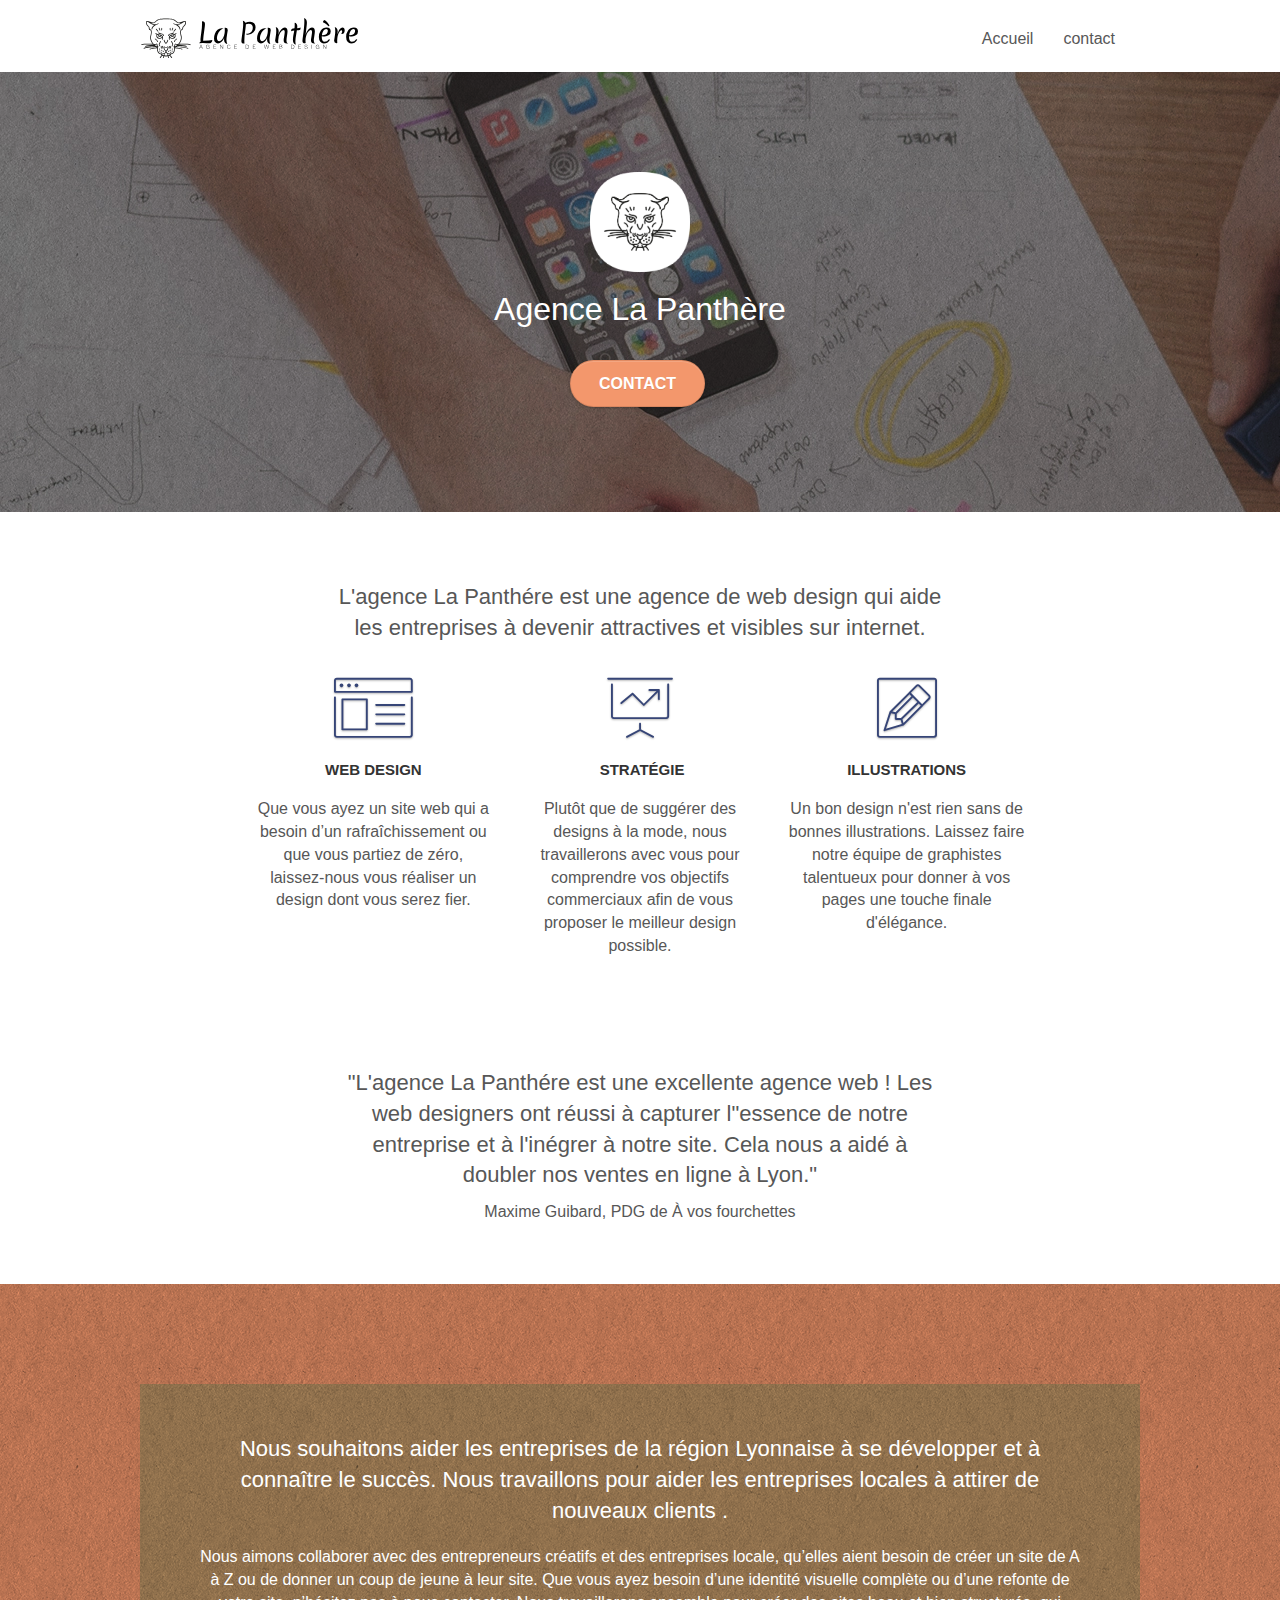
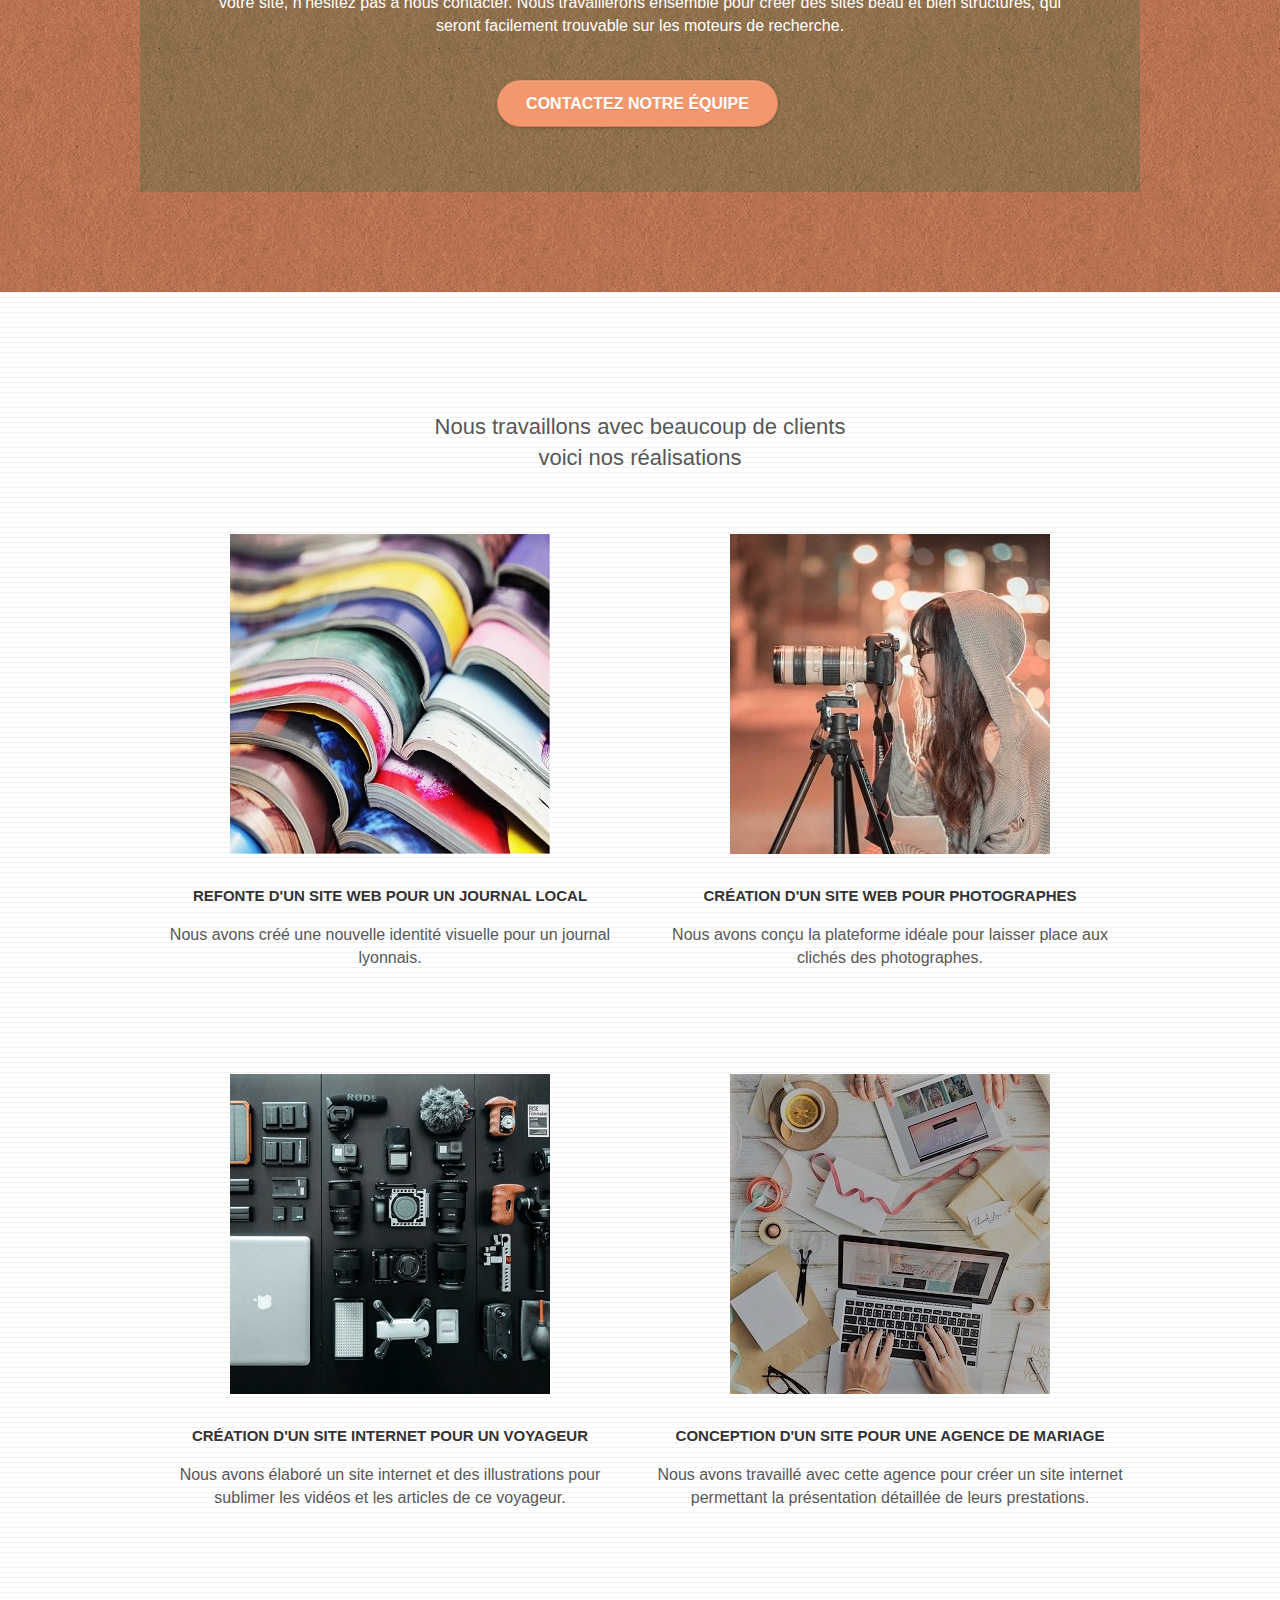
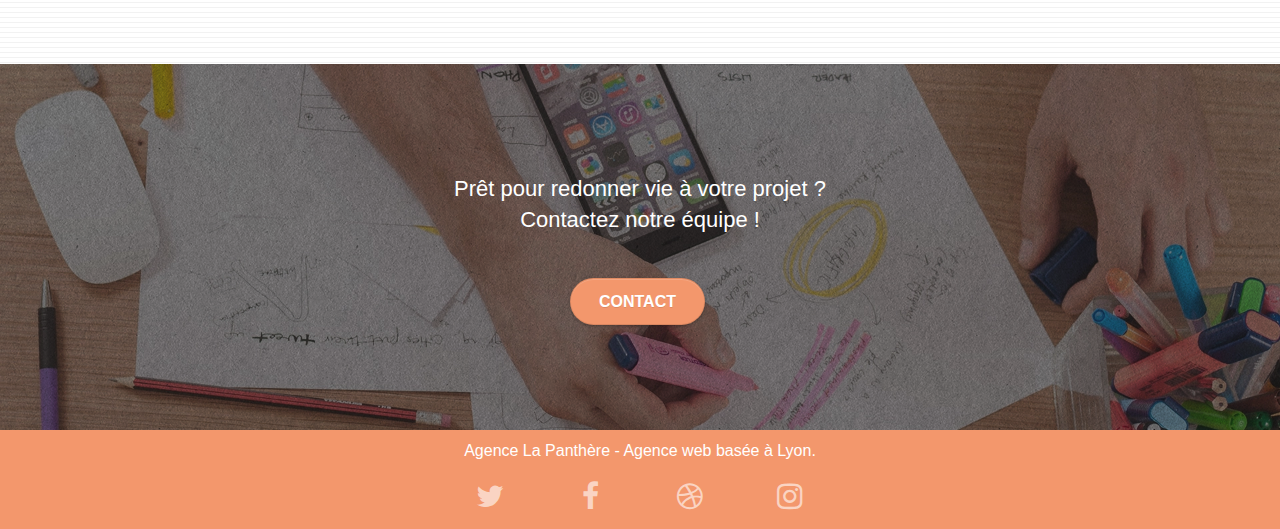
<file: index.html>
<!doctype html>
<html lang="fr">
<head>
    <meta charset="utf-8">
    <meta name="keywords" content="">
    <meta name="description" content="La Panthère est une agence de web design qui aide les entreprises à devenir attractives et visisble sur internet">
    <meta name="viewport" content="width=device-width, initial-scale=1.0, viewport-fit=cover">
	<link rel="shortcut icon" type="image/webp" href="img/favicon.webp">

	<link rel="stylesheet" type="text/css" href="css/bootstrap.css">
	<link rel="stylesheet" type="text/css" href="style.min.css">
	<link rel="stylesheet" type="text/css" href="css/font-awesome.css">
	<link rel="stylesheet" type="text/css" href="css/et-line.css">

	<script src="js/jquery-2.1.0.js"></script>
	<script src="js/bootstrap.js"></script>
	<script src="js/blocs.js"></script>
	<script src="js/jquery.touchSwipe.js" defer></script>
	<script src="js/gmaps.js"></script>

    <title>Agence La Panthére</title>

    
<!-- Analytics -->
 
<!-- Analytics END -->
    
</head>
<body>
<!-- Principal conteneur -->
<div class="page-container">
    
<!-- bloc-0 -->
<header class="bloc bgc-white l-bloc " id="bloc-0">
	<div class="container bloc-sm">
		<nav class="navbar row">
			<div class="navbar-header">
				<a class="navbar-brand" href="index.html"><img src="img/agence-la-panthere-monochrome.svg" alt="Logo agence web disgn à Lyon" height="40"/></a>
				<button id="nav-toggle" type="button" class="ui-navbar-toggle navbar-toggle" data-toggle="collapse" data-target=".navbar-1">
					<span class="sr-only">Toggle navigation</span><span class="icon-bar"></span><span class="icon-bar"></span><span class="icon-bar"></span>
				</button>
			</div>
			<div class="collapse navbar-collapse navbar-1 special-dropdown-nav">
				<ul class="site-navigation nav navbar-nav">
					<li>
						<a href="index.html">Accueil</a>
					</li>
					<li>
					</li>
					<li>
						<a href="contact.html">contact</a>
					</li>
				</ul>
			</div>
		</nav>
	</div>
</header>
<!-- bloc-0 END -->

<!-- bloc-1-presentation -->
<div class="bloc bgc-dark-slate-blue bg-banniere d-bloc bg-t-edge bloc-bg-texture texture-paper b-parallax" id="bloc-1-hero">
	<div class="container bloc-lg">
		<div class="row tight-width-whitespace">
			<div class="col-sm-12">
				<img src="img/logo.webp" class="center-block image-resize-mode" width="100" alt="Agence La Panthère"/>
				<h1 class="text-center hero-bloc-text tc-white ">
					Agence La Panthère
				</h1>
				<div class="text-center">
					<a href="contact.html" class="btn btn-lg btn-clean btn-rd cta-hero btn-atomic-tangerine" id="cta-hero">Contact</a>
				</div>
			</div>
		</div>
	</div>
</div>
<!-- bloc-1-presentation END -->

<!-- bloc-2-services -->
<div class="bloc bgc-white l-bloc" id="bloc-2-services">
	<div class="container bloc-md">
		<div class="row">
			<div class="col-sm-12 text-center">
				<h2>L'agence La Panthére est une agence de web design qui aide <br> les entreprises à devenir attractives et visibles sur internet.</h2>
			</div>
		</div>
		<div class="row voffset-lg med-width-whitespace">
			<div class="col-sm-4">
				<div class="text-center">
					<span class="et-icon-browser sm-shadow icon-dark-slate-blue icons icon-lg"></span>
				</div>
				<h3 class="mg-md text-center">
					Web design
				</h3>
				<p class="text-center ">
					Que vous ayez un site web qui a besoin d&rsquo;un rafraîchissement ou que vous partiez de zéro, laissez-nous vous réaliser un design dont vous serez fier.
				</p>
			</div>
			<div class="col-sm-4">
				<div class="text-center">
					<span class="et-icon-presentation sm-shadow icon-dark-slate-blue icons icon-lg"></span>
				</div>
				<h3 class="mg-md text-center">
					&nbsp;Stratégie
				</h3>
				<p class="text-center ">
					Plutôt que de suggérer des designs à la mode, nous travaillerons avec vous pour comprendre vos objectifs commerciaux afin de vous proposer le meilleur design possible.<br>
				</p>
			</div>
			<div class="col-sm-4">
				<div class="text-center">
					<span class="et-icon-edit sm-shadow icon-dark-slate-blue icons icon-lg"></span>
				</div>
				<h3 class="mg-md text-center">
					Illustrations
				</h3>
				<p class="text-center ">
					Un bon design n'est rien sans de bonnes illustrations. Laissez faire notre équipe de graphistes talentueux pour donner à vos pages une touche finale d'élégance.
				</p>
			</div>
		</div>
		<div class="row voffset-lg voffset">
			<div class="col-xs-12 col-md-8 col-md-offset-2 text-center">
				<h2>"L'agence La Panthére est une excellente agence web ! Les <br>web designers ont réussi à capturer l"essence de notre <br>entreprise et à l'inégrer à notre site. Cela nous a aidé à <br>doubler nos ventes en ligne à Lyon."</h2>
				<p>Maxime Guibard, PDG de À vos fourchettes</p>
			</div>
		</div>
	</div>
</div>
<!-- bloc-2-services END -->

<!-- bloc-3-what-i-do -->
<div class="bloc tc-white bgc-atomic-tangerine bg-presentation d-bloc bloc-bg-texture texture-paper b-parallax" id="bloc-3-what-i-do">
	<div class="container bloc-lg">
		<div class="row tight-width-whitespace black-background">
			<div class="col-sm-12">
				<h2 class="mg-md text-center tc-white">
					Nous souhaitons aider les entreprises de la région Lyonnaise à se développer et à connaître le succès. Nous travaillons pour aider les entreprises locales à attirer de nouveaux clients .<br>
				</h2>
				<p class="text-center white">
					Nous aimons collaborer avec des entrepreneurs créatifs et des entreprises locale, qu’elles aient besoin de créer un site de A à Z ou de donner un coup de jeune à leur site. Que vous ayez besoin d’une identité visuelle complète ou d’une refonte de votre site, n’hésitez pas à nous contacter. Nous travaillerons ensemble pour créer des sites beau et bien structurés, qui seront facilement trouvable sur les moteurs de recherche.
				</p>
			</div>
			<div class="col-sm-12 text-center mg-md">
				<a class="btn btn-lg btn-clean btn-rd cta-hero btn-atomic-tangerine" href="contact.html">Contactez notre équipe</a>
			</div>
		</div>
	</div>
</div>
<!-- bloc-3-what-i-do END -->

<!-- bloc-4-portfolio -->
<div class="bloc bgc-white bg-lines-h2-bg bg-repeat l-bloc" id="bloc-4-portfolio">
	<div class="container bloc-lg">
		<div class="row">
			<div class="col-sm-12 text-center">
				<h2>Nous travaillons avec beaucoup de clients <br> voici nos réalisations</h2>
			</div>
		</div>
		<div class="row tight-width-whitespace portfolio-row">
			<div class="col-sm-6">
				<a href="#" data-lightbox="img/11.webp" data-gallery-id="gallery-1" data-caption="Refonte d'un site web pour un journal local" data-frame="snapshot-lb"><img src="img/11.webp" alt="Agence La Panther Lyon, refonte site web journal" class="img-responsive portfolio-thumb" /></a>
				<h3 class="mg-md text-center">
					Refonte d'un site web pour un journal local
				</h3>
				<p class="text-center">
					Nous avons créé une nouvelle identité visuelle pour un journal lyonnais.
				</p>
			</div>
			<div class="col-sm-6">
				<a href="#" data-lightbox="img/22.webp" data-gallery-id="gallery-1" data-caption="Création d'un site web pour photographes" data-frame="snapshot-lb"><img src="img/22.webp" class="img-responsive portfolio-thumb" alt="Agence La Panther Lyon, Création d'un site web pour photographes" /></a>
				<h3 class="mg-md text-center">
					Création d'un site web pour photographes
				</h3>
				<p class="text-center">
					Nous avons conçu la plateforme idéale pour laisser place aux clichés des photographes.
				</p>
			</div>
		</div>
		<div class="row tight-width-whitespace portfolio-row">
			<div class="col-sm-6">
				<a href="#" data-lightbox="img/33.webp" data-gallery-id="gallery-1" data-caption="Création d'un site internet pour un voyageur" data-frame="snapshot-lb"><img src="img/33.webp" class="img-responsive portfolio-thumb" alt="Agence La Panther Lyon, Création d'un site web pour voyageur"/></a>
				<h3 class="mg-md text-center">
					Création d'un site internet pour un voyageur
				</h3>
				<p class="text-center">
					Nous avons élaboré un site internet et des illustrations pour sublimer les vidéos et les articles de ce voyageur.
				</p>
			</div>
			<div class="col-sm-6">
				<a href="#" data-lightbox="img/44.webp" data-gallery-id="gallery-1" data-caption="Conception d'un site pour une agence de mariage" data-frame="snapshot-lb"><img src="img/44.webp" class="img-responsive portfolio-thumb" alt="Agence La Panther Lyon, Création d'un site web pour agence de mariage" /></a>
				<h3 class="mg-md text-center">
					Conception d'un site pour une agence de mariage
				</h3>
				<p class="text-center">
					Nous avons travaillé avec cette agence pour créer un site internet permettant la présentation détaillée de leurs prestations.
				</p>
			</div>
		</div>
	</div>
</div>
<!-- bloc-4-portfolio END -->

<!-- bloc-5-cta -->
<div class="bloc bgc-dark-slate-blue bg-banniere d-bloc bloc-bg-texture texture-paper" id="bloc-5-cta">
	<div class="container bloc-lg">
		<div class="row">
			<h2 class="col-sm-12 mg-md text-center tc-white">
				Prêt pour redonner vie à votre projet ?<br>Contactez notre équipe !
			</h2>
			<div class="col-sm-12 text-center">
				<a href="contact.html" class="btn btn-atomic-tangerine btn-clean btn-rd btn-lg cta-hero">Contact</a>
			</div>
		</div>
	</div>
</div>
<!-- bloc-5-cta END -->

<!-- Footer - bloc-8 -->
<footer class="bloc bgc-atomic-tangerine d-bloc" id="bloc-8">
	<div class="container bloc-sm">
		<div class="row">
			<div class="col-sm-12">
				<p class="text-center white">
					Agence La Panthère - Agence web basée à Lyon.<br>
				</p>
				<div class="row row-no-gutters social">
					<div class="col-sm-3">
						<div class="text-center">
							<a class="social" href="https://twitter.com"><span class="fa fa-twitter icon-md"></span></a>
						</div>
					</div>
					<div class="col-sm-3">
						<div class="text-center">
							<a class="social" href="https://www.facebook.com"><span class="fa fa-facebook icon-md"></span></a>
						</div>
					</div>
					<div class="col-sm-3">
						<div class="text-center">
							<a class="social" href="https://dribbble.com"><span class="fa fa-dribbble icon-md"></span></a>
						</div>
					</div>
					<div class="col-sm-3">
						<div class="text-center">
							<a class="social" href="https://www.instagram.com"><span class="fa fa-instagram icon-md"></span></a>
						</div>
					</div>
				</div>
			</div>
		</div>
	</div>
</footer>
<!-- Footer - bloc-8 END -->

</div>
<!-- Principal conteneur END -->
    

</body>
</html>
</file>
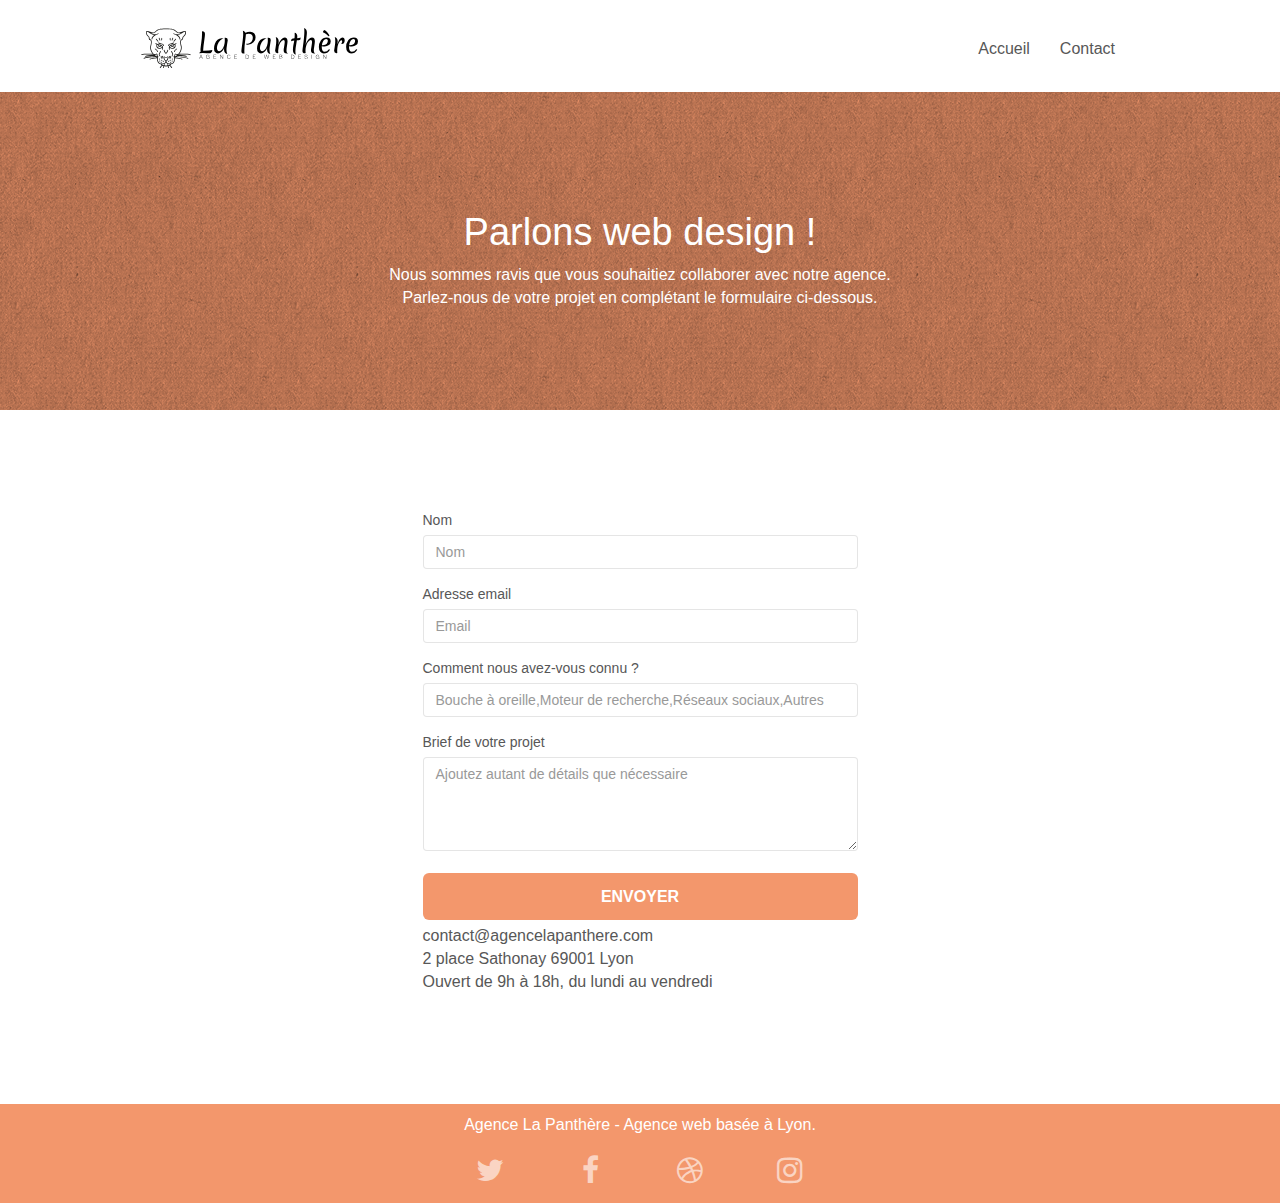
<file: contact.html>
<!doctype html>
<html lang="fr">
<head>
    <meta charset="utf-8">
	<meta name="keywords" content="">
    <meta name="description" content="Vous pouvez nous contacter en complètent le formulaire">
    <meta name="viewport" content="width=device-width, initial-scale=1.0, viewport-fit=cover">
    <link rel="shortcut icon" type="image/webp" href="img/favicon.webp">

	<link rel="stylesheet" type="text/css" href="css/bootstrap.css">
	<link rel="stylesheet" type="text/css" href="style.min.css">
	<link rel="stylesheet" type="text/css" href="css/font-awesome.css">
	<link rel="stylesheet" type="text/css" href="css/et-line.css">


	<script src="js/jquery-2.1.0.js"></script>
	<script src="js/bootstrap.js"></script>
	<script src="js/blocs.js"></script>
	<script src="js/jqBootstrapValidation.js"></script>
	<script src="js/formHandler.js"></script>
    <title>contact</title>

    
<!-- Analytics -->
 
<!-- Analytics END -->
    
</head>
<body>
<!-- Principal conteneur -->
<div class="page-container">
    
<!-- bloc-0 -->
<header class="bloc bloc-sm bgc-white l-bloc " id="bloc-0">
	<div class="container bloc-sm">
		<nav class="navbar row">
			<div class="navbar-header">
				<a class="navbar-brand" href="index.html"><img src="img/agence-la-panthere-monochrome.svg" alt="Agence La Panthére web design logo" height="40" /></a>
				<button id="nav-toggle" type="button" class="ui-navbar-toggle navbar-toggle" data-toggle="collapse" data-target=".navbar-1">
					<span class="sr-only">Toggle navigation</span><span class="icon-bar"></span><span class="icon-bar"></span><span class="icon-bar"></span>
				</button>
			</div>
			<div class="collapse navbar-collapse navbar-1 special-dropdown-nav">
				<ul class="site-navigation nav navbar-nav">
					<li>
						<a href="index.html">Accueil</a>
					</li>
					<li>
					</li>
					<li>
						<a href="contact.html">Contact</a>
					</li>
				</ul>
			</div>
		</nav>
	</div>
</header>
<!-- bloc-0 END -->

<!-- bloc-6 -->
<div class="bloc bg-dots-bg bg-repeat bgc-atomic-tangerine d-bloc bloc-bg-texture texture-paper" id="bloc-6">
	<div class="container bloc-lg">
		<div class="row">
			<div class="col-sm-12">
				<h1 class="text-center hero-bloc-text tc-white">
					Parlons web design !
				</h1>
				<p class="text-center mg-lg tc-white tight-width-whitespace">
					Nous sommes ravis que vous souhaitiez collaborer avec notre agence.<br>
					Parlez-nous de votre projet en complétant le formulaire ci-dessous.
				</p>
			</div>
		</div>
	</div>
</div>
<!-- bloc-6 END -->

<!-- bloc-7 -->
<main class="bloc bgc-white l-bloc" id="bloc-7">
	<div class="container">
		<div class="row bloc-lg">
			<div class="col-sm-6">
				<form id="form_1">
					<div class="form-group">
						<label>
							Nom
						</label>
						<input id="name" class="form-control" placeholder="Nom" required />
					</div>
					<div class="form-group">
						<label>
							Adresse email
						</label>
						<input id="email" class="form-control" type="email" placeholder="Email" required />
					</div>
					<div class="form-group">
						<label>
							Comment nous avez-vous connu ?
						</label>
						<input class="form-control" required id="input_504" placeholder="Bouche à oreille,Moteur de recherche,Réseaux sociaux,Autres" />
					</div>
					<div class="form-group">
						<label>
							Brief de votre projet 
						</label><textarea id="message" class="form-control" rows="4" cols="50" placeholder="Ajoutez autant de détails que nécessaire" required></textarea>
					</div> 
					<button class="bloc-button btn btn-lg btn-block cta-hero btn-atomic-tangerine" type="submit">
						Envoyer
					</button>
				</form>
			</div>
			<div class="col-sm-6">
				<p>
					contact@agencelapanthere.com<br>2 place Sathonay 69001 Lyon<br>Ouvert de 9h à 18h, du lundi au vendredi<br>
				</p>
			</div>
		</div>
	</div>
</main>
<!-- bloc-7 END -->

<!-- ScrollToTop Button -->
<a class="bloc-button btn btn-d scrollToTop" onclick="scrollToTarget('1')"><span class="fa fa-chevron-up"></span></a>
<!-- ScrollToTop Button END-->


<!-- Footer - bloc-8 -->
<footer class="bloc bgc-atomic-tangerine d-bloc" id="bloc-8">
	<div class="container bloc-sm">
		<div class="row">
			<div class="col-sm-12">
				<p class="text-center white">
					Agence La Panthère - Agence web basée à Lyon.<br>
				</p>
				<div class="row row-no-gutters social">
					<div class="col-sm-3">
						<div class="text-center">
							<a class="social" href="https://twitter.com"><span class="fa fa-twitter icon-md"></span></a>
						</div>
					</div>
					<div class="col-sm-3">
						<div class="text-center">
							<a class="social" href="https://www.facebook.com"><span class="fa fa-facebook icon-md"></span></a>
						</div>
					</div>
					<div class="col-sm-3">
						<div class="text-center">
							<a class="social" href="https://dribbble.com"><span class="fa fa-dribbble icon-md"></span></a>
						</div>
					</div>
					<div class="col-sm-3">
						<div class="text-center">
							<a class="social" href="https://www.instagram.com"><span class="fa fa-instagram icon-md"></span></a>
						</div>
					</div>
				</div>
			</div>
		</div>
	</div>
</footer>
<!-- Footer - bloc-8 END -->

</div>
<!-- Principal conteneur END -->
    

</body>
</html>
</file>
<file: css/et-line.css>
@font-face {
    font-family: et-line;
    src: url(../fonts/et-line.eot);
    src: url(../fonts/et-line.eot?#iefix) format('embedded-opentype'), url(../fonts/et-line.woff) format('woff'), url(../fonts/et-line.ttf) format('truetype'), url(../fonts/et-line.svg#et-line) format('svg');
    font-weight: 400;
    font-style: normal
}

.et-icon-adjustments,
.et-icon-alarmclock,
.et-icon-anchor,
.et-icon-aperture,
.et-icon-attachment,
.et-icon-bargraph,
.et-icon-basket,
.et-icon-beaker,
.et-icon-bike,
.et-icon-book-open,
.et-icon-briefcase,
.et-icon-browser,
.et-icon-calendar,
.et-icon-camera,
.et-icon-caution,
.et-icon-chat,
.et-icon-circle-compass,
.et-icon-clipboard,
.et-icon-clock,
.et-icon-cloud,
.et-icon-compass,
.et-icon-desktop,
.et-icon-dial,
.et-icon-document,
.et-icon-documents,
.et-icon-download,
.et-icon-dribbble,
.et-icon-edit,
.et-icon-envelope,
.et-icon-expand,
.et-icon-facebook,
.et-icon-flag,
.et-icon-focus,
.et-icon-gears,
.et-icon-genius,
.et-icon-gift,
.et-icon-global,
.et-icon-globe,
.et-icon-googleplus,
.et-icon-grid,
.et-icon-happy,
.et-icon-hazardous,
.et-icon-heart,
.et-icon-hotairballoon,
.et-icon-hourglass,
.et-icon-key,
.et-icon-laptop,
.et-icon-layers,
.et-icon-lifesaver,
.et-icon-lightbulb,
.et-icon-linegraph,
.et-icon-linkedin,
.et-icon-lock,
.et-icon-magnifying-glass,
.et-icon-map,
.et-icon-map-pin,
.et-icon-megaphone,
.et-icon-mic,
.et-icon-mobile,
.et-icon-newspaper,
.et-icon-notebook,
.et-icon-paintbrush,
.et-icon-paperclip,
.et-icon-pencil,
.et-icon-phone,
.et-icon-picture,
.et-icon-pictures,
.et-icon-piechart,
.et-icon-presentation,
.et-icon-pricetags,
.et-icon-printer,
.et-icon-profile-female,
.et-icon-profile-male,
.et-icon-puzzle,
.et-icon-quote,
.et-icon-recycle,
.et-icon-refresh,
.et-icon-ribbon,
.et-icon-rss,
.et-icon-sad,
.et-icon-scissors,
.et-icon-scope,
.et-icon-search,
.et-icon-shield,
.et-icon-speedometer,
.et-icon-strategy,
.et-icon-streetsign,
.et-icon-tablet,
.et-icon-target,
.et-icon-telescope,
.et-icon-toolbox,
.et-icon-tools,
.et-icon-tools-2,
.et-icon-trophy,
.et-icon-tumblr,
.et-icon-twitter,
.et-icon-upload,
.et-icon-video,
.et-icon-wallet,
.et-icon-wine {
    font-family: et-line;
    speak: none;
    font-style: normal;
    font-weight: 400;
    font-variant: normal;
    text-transform: none;
    line-height: 1;
    -webkit-font-smoothing: antialiased;
    -moz-osx-font-smoothing: grayscale;
    display: inline-block
}

.et-icon-mobile:before {
    content: "\e000"
}

.et-icon-laptop:before {
    content: "\e001"
}

.et-icon-desktop:before {
    content: "\e002"
}

.et-icon-tablet:before {
    content: "\e003"
}

.et-icon-phone:before {
    content: "\e004"
}

.et-icon-document:before {
    content: "\e005"
}

.et-icon-documents:before {
    content: "\e006"
}

.et-icon-search:before {
    content: "\e007"
}

.et-icon-clipboard:before {
    content: "\e008"
}

.et-icon-newspaper:before {
    content: "\e009"
}

.et-icon-notebook:before {
    content: "\e00a"
}

.et-icon-book-open:before {
    content: "\e00b"
}

.et-icon-browser:before {
    content: "\e00c"
}

.et-icon-calendar:before {
    content: "\e00d"
}

.et-icon-presentation:before {
    content: "\e00e"
}

.et-icon-picture:before {
    content: "\e00f"
}

.et-icon-pictures:before {
    content: "\e010"
}

.et-icon-video:before {
    content: "\e011"
}

.et-icon-camera:before {
    content: "\e012"
}

.et-icon-printer:before {
    content: "\e013"
}

.et-icon-toolbox:before {
    content: "\e014"
}

.et-icon-briefcase:before {
    content: "\e015"
}

.et-icon-wallet:before {
    content: "\e016"
}

.et-icon-gift:before {
    content: "\e017"
}

.et-icon-bargraph:before {
    content: "\e018"
}

.et-icon-grid:before {
    content: "\e019"
}

.et-icon-expand:before {
    content: "\e01a"
}

.et-icon-focus:before {
    content: "\e01b"
}

.et-icon-edit:before {
    content: "\e01c"
}

.et-icon-adjustments:before {
    content: "\e01d"
}

.et-icon-ribbon:before {
    content: "\e01e"
}

.et-icon-hourglass:before {
    content: "\e01f"
}

.et-icon-lock:before {
    content: "\e020"
}

.et-icon-megaphone:before {
    content: "\e021"
}

.et-icon-shield:before {
    content: "\e022"
}

.et-icon-trophy:before {
    content: "\e023"
}

.et-icon-flag:before {
    content: "\e024"
}

.et-icon-map:before {
    content: "\e025"
}

.et-icon-puzzle:before {
    content: "\e026"
}

.et-icon-basket:before {
    content: "\e027"
}

.et-icon-envelope:before {
    content: "\e028"
}

.et-icon-streetsign:before {
    content: "\e029"
}

.et-icon-telescope:before {
    content: "\e02a"
}

.et-icon-gears:before {
    content: "\e02b"
}

.et-icon-key:before {
    content: "\e02c"
}

.et-icon-paperclip:before {
    content: "\e02d"
}

.et-icon-attachment:before {
    content: "\e02e"
}

.et-icon-pricetags:before {
    content: "\e02f"
}

.et-icon-lightbulb:before {
    content: "\e030"
}

.et-icon-layers:before {
    content: "\e031"
}

.et-icon-pencil:before {
    content: "\e032"
}

.et-icon-tools:before {
    content: "\e033"
}

.et-icon-tools-2:before {
    content: "\e034"
}

.et-icon-scissors:before {
    content: "\e035"
}

.et-icon-paintbrush:before {
    content: "\e036"
}

.et-icon-magnifying-glass:before {
    content: "\e037"
}

.et-icon-circle-compass:before {
    content: "\e038"
}

.et-icon-linegraph:before {
    content: "\e039"
}

.et-icon-mic:before {
    content: "\e03a"
}

.et-icon-strategy:before {
    content: "\e03b"
}

.et-icon-beaker:before {
    content: "\e03c"
}

.et-icon-caution:before {
    content: "\e03d"
}

.et-icon-recycle:before {
    content: "\e03e"
}

.et-icon-anchor:before {
    content: "\e03f"
}

.et-icon-profile-male:before {
    content: "\e040"
}

.et-icon-profile-female:before {
    content: "\e041"
}

.et-icon-bike:before {
    content: "\e042"
}

.et-icon-wine:before {
    content: "\e043"
}

.et-icon-hotairballoon:before {
    content: "\e044"
}

.et-icon-globe:before {
    content: "\e045"
}

.et-icon-genius:before {
    content: "\e046"
}

.et-icon-map-pin:before {
    content: "\e047"
}

.et-icon-dial:before {
    content: "\e048"
}

.et-icon-chat:before {
    content: "\e049"
}

.et-icon-heart:before {
    content: "\e04a"
}

.et-icon-cloud:before {
    content: "\e04b"
}

.et-icon-upload:before {
    content: "\e04c"
}

.et-icon-download:before {
    content: "\e04d"
}

.et-icon-target:before {
    content: "\e04e"
}

.et-icon-hazardous:before {
    content: "\e04f"
}

.et-icon-piechart:before {
    content: "\e050"
}

.et-icon-speedometer:before {
    content: "\e051"
}

.et-icon-global:before {
    content: "\e052"
}

.et-icon-compass:before {
    content: "\e053"
}

.et-icon-lifesaver:before {
    content: "\e054"
}

.et-icon-clock:before {
    content: "\e055"
}

.et-icon-aperture:before {
    content: "\e056"
}

.et-icon-quote:before {
    content: "\e057"
}

.et-icon-scope:before {
    content: "\e058"
}

.et-icon-alarmclock:before {
    content: "\e059"
}

.et-icon-refresh:before {
    content: "\e05a"
}

.et-icon-happy:before {
    content: "\e05b"
}

.et-icon-sad:before {
    content: "\e05c"
}

.et-icon-facebook:before {
    content: "\e05d"
}

.et-icon-twitter:before {
    content: "\e05e"
}

.et-icon-googleplus:before {
    content: "\e05f"
}

.et-icon-rss:before {
    content: "\e060"
}

.et-icon-tumblr:before {
    content: "\e061"
}

.et-icon-linkedin:before {
    content: "\e062"
}

.et-icon-dribbble:before {
    content: "\e063"
}
</file>
<file: style.min.css>
body{margin:0;padding:0;background:#fff;overflow-x:hidden;-webkit-font-smoothing:antialiased;-moz-osx-font-smoothing:grayscale}a,button{transition:all .3s ease-in-out;outline:0!important}a:hover{text-decoration:none;cursor:pointer}#page-loading-blocs-notifaction{position:fixed;top:0;bottom:0;width:100%;z-index:100000;background:#fff url("img/pageload-spinner.gif") no-repeat center center}.bloc{width:100%;clear:both;background:50% 50% no-repeat;padding:0 50px;-webkit-background-size:cover;-moz-background-size:cover;-o-background-size:cover;background-size:cover;position:relative}.bloc .container{padding-left:0;padding-right:0}.bloc-lg{padding:100px 50px;display:flex;flex-direction:column;align-items:center}.bloc-md{padding:50px}.bloc-sm{padding:10px 30px}.bg-b-edge,.bg-bl-edge,.bg-br-edge,.bg-center,.bg-l-edge,.bg-r-edge,.bg-repeat,.bg-t-edge,.bg-tl-edge,.bg-tr-edge{-webkit-background-size:auto!important;-moz-background-size:auto!important;-o-background-size:auto!important;background-size:auto!important}.bg-repeat{background:repeat}.bg-t-edge{background:top no-repeat}.bloc-bg-texture::before{content:"";background-size:2px 2px;position:absolute;top:0;bottom:0;left:0;right:0}.texture-paper::before{background:url("img/texture-paper.webp");background-size:280px 280px}.b-parallax{background-attachment:fixed}.d-bloc{color:rgba(255,255,255,.7)}.d-bloc button:hover{color:rgba(255,255,255,.9)}.d-bloc .icon-round,.d-bloc .icon-rounded,.d-bloc .icon-semi-rounded-a,.d-bloc .icon-semi-rounded-b,.d-bloc .icon-square{border-color:rgba(255,255,255,.9)}.d-bloc .divider-h span{border-color:rgba(255,255,255,.2)}.d-bloc .a-btn,.d-bloc .navbar a,.d-bloc .navbar-brand,.d-bloc a .icon-lg,.d-bloc a .icon-md,.d-bloc a .icon-sm,.d-bloc a .icon-xl,.d-bloc h1 a,.d-bloc h2 a,.d-bloc h3 a,.d-bloc h4 a,.d-bloc h5 a,.d-bloc h6 a,.d-bloc p a{color:rgba(255,255,255,.6)}.d-bloc .a-btn:hover,.d-bloc .navbar a:hover,.d-bloc .navbar-brand:hover,.d-bloc a:hover .icon-lg,.d-bloc a:hover .icon-md,.d-bloc a:hover .icon-sm,.d-bloc a:hover .icon-xl,.d-bloc h1 a:hover,.d-bloc h2 a:hover,.d-bloc h3 a:hover,.d-bloc h4 a:hover,.d-bloc h5 a:hover,.d-bloc h6 a:hover,.d-bloc p a:hover{color:#fff}.d-bloc .navbar-toggle .icon-bar{background:#fff}.d-bloc .btn-wire,.d-bloc .btn-wire:hover{color:#fff;border-color:#fff}.d-bloc .panel{color:rgba(0,0,0,.5)}.d-bloc .panel button:hover{color:rgba(0,0,0,.7)}.d-bloc .panel icon{border-color:rgba(0,0,0,.7)}.d-bloc .panel .divider-h span{border-color:rgba(0,0,0,.1)}.d-bloc .panel .a-btn{color:rgba(0,0,0,.6)}.d-bloc .panel .a-btn:hover{color:#000}.d-bloc .panel .btn-wire,.d-bloc .panel .btn-wire:hover{color:rgba(0,0,0,.7);border-color:rgba(0,0,0,.3)}.d-bloc .panel,.l-bloc{color:rgba(0,0,0,.5)}.d-bloc .panel button:hover,.l-bloc button:hover{color:rgba(0,0,0,.7)}.l-bloc .icon-round,.l-bloc .icon-rounded,.l-bloc .icon-semi-rounded-a,.l-bloc .icon-semi-rounded-b,.l-bloc .icon-square{border-color:rgba(0,0,0,.7)}.d-bloc .panel .divider-h span,.l-bloc .divider-h span{border-color:rgba(0,0,0,.1)}.d-bloc .panel .a-btn,.l-bloc .a-btn,.l-bloc .navbar a,.l-bloc .navbar-brand,.l-bloc a .icon-lg,.l-bloc a .icon-md,.l-bloc a .icon-sm,.l-bloc a .icon-xl,.l-bloc h1 a,.l-bloc h2 a,.l-bloc h3 a,.l-bloc h4 a,.l-bloc h5 a,.l-bloc h6 a,.l-bloc p a{color:rgba(0,0,0,.6)}.d-bloc .panel .a-btn:hover,.l-bloc .a-btn:hover,.l-bloc .navbar a:hover,.l-bloc .navbar-brand:hover,.l-bloc a:hover .icon-lg,.l-bloc a:hover .icon-md,.l-bloc a:hover .icon-sm,.l-bloc a:hover .icon-xl,.l-bloc h1 a:hover,.l-bloc h2 a:hover,.l-bloc h3 a:hover,.l-bloc h4 a:hover,.l-bloc h5 a:hover,.l-bloc h6 a:hover,.l-bloc p a:hover{color:#000}.l-bloc .navbar-toggle .icon-bar{color:rgba(0,0,0,.6)}.d-bloc .panel .btn-wire,.d-bloc .panel .btn-wire:hover,.l-bloc .btn-wire,.l-bloc .btn-wire:hover{color:rgba(0,0,0,.7);border-color:rgba(0,0,0,.3)}.voffset{margin-top:30px}.voffset-lg{margin-top:80px}.row-no-gutters{margin-right:0;margin-left:0}.row.row-no-gutters>[class*=" col-"],.row.row-no-gutters>[class^=col-]{padding-right:0;padding-left:0}#bloc-1-hero h1{font-size:32px}.navbar{margin-bottom:0;z-index:1}.navbar-brand{height:auto;padding:3px 15px;font-size:25px;font-weight:400;font-weight:600;line-height:44px}.navbar-brand img{max-height:200px;margin:0 5px 0 0;display:inline}.navbar-brand img[src$=svg]{min-width:100px}.nav-center .navbar-brand img{margin:0}.navbar .nav{padding-top:2px;margin-right:-16px;float:right;z-index:1}.nav>li{float:left;margin-top:4px;font-size:16px}.navbar-nav .open .dropdown-menu>li>a{text-align:inherit}.nav>li a:focus,.nav>li a:hover{background:0 0}.navbar-toggle{margin:10px 10px 0 0;border:0}.navbar-toggle:hover{background:0 0!important}.navbar-toggle .icon-bar{background-color:rgba(0,0,0,.5);width:26px}.nav-invert .navbar .nav{float:left}.nav-invert .navbar-brand,.nav-invert .navbar-header{float:right;position:relative;z-index:2}@media (min-width:768px){.site-navigation{position:absolute;top:50%;right:40px;transform:translate(0,-50%);-webkit-transform:translateY(-50%)}.nav>li .dropdown-menu a,.nav>li .dropdown-menu a:hover{color:#484848}.nav-invert .site-navigation{left:0;right:0}.nav-center{text-align:center}.nav-center .navbar-header{width:100%}.nav-center .nav>li,.nav-center .navbar-brand,.nav-center .navbar-header{float:none;display:inline-block}.nav-center .site-navigation{position:relative;width:100%;right:0;margin-right:0;margin-top:20px}.nav-center.mini-nav .navbar-toggle{float:none;margin:10px auto 0}}.nav>li>.dropdown a{background:0 0!important;display:block;padding:14px 15px}nav .caret{margin:0 5px}.dropdown-menu .dropdown-menu{top:-8px;left:100%}.dropdown-menu .dropmenu-flow-right{top:100%;left:0;margin-left:-1px;border-top-left-radius:0;border-top-right-radius:0}.dropdown-menu .dropdown span{border:4px solid #000;border-top-color:transparent;border-right-color:transparent;border-bottom-color:transparent;margin:6px -5px 0 0!important;float:right}.mg-md{margin-top:10px;margin-bottom:20px}.mg-lg{margin-top:10px;margin-bottom:40px}.btn{margin:0 5px 5px 0}.btn.pull-right{margin:0 0 5px 5px}.btn-d,.btn-d:focus,.btn-d:hover{color:#fff;background:rgba(0,0,0,.3)}button{outline:0!important}.btn-rd{border-radius:40px}.btn-clean{border:1px solid rgba(0,0,0,.08);border-bottom-color:rgba(0,0,0,.1);text-shadow:0 1px 0 rgba(0,0,1,.1);box-shadow:0 1px 3px rgba(0,0,1,.25),inset 0 1px 0 0 rgba(255,255,255,.15)}.icon-md{font-size:30px!important;margin:8px}.icon-lg{font-size:60px!important}.sm-shadow{text-shadow:0 1px 2px rgba(0,0,0,.3)}.panel-sq,.panel-sq .panel-footer,.panel-sq .panel-heading{border-radius:0}.panel-rd{border-radius:30px}.panel-rd .panel-heading{border-radius:29px 29px 0 0}.panel-rd .panel-footer{border-radius:0 0 29px 29px}.form-control{border-color:rgba(0,0,0,.1);box-shadow:none}.scrollToTop{width:40px;height:40px;position:fixed;bottom:20px;right:20px;opacity:0;z-index:500;transition:all .3s ease-in-out}.scrollToTop span{margin-top:6px}.showScrollTop{font-size:14px;opacity:1}a[data-lightbox]{position:relative;display:flex;text-align:center;justify-content:center}a[data-lightbox]:hover::before{content:"+";font-family:HelveticaNeue-Light,"Helvetica Neue Light","Helvetica Neue",Helvetica,Arial;font-size:32px;width:50px;height:50px;margin-left:-25px;border-radius:50%;background:rgba(0,0,0,.6);color:#fff;font-weight:100;z-index:1;position:absolute;top:50%;transform:translateY(-50%);-webkit-transform:translateY(-50%)}a[data-lightbox]:hover img{opacity:.6;-webkit-animation-fill-mode:none;animation-fill-mode:none}#lightbox-modal{display:flex;align-items:center}#lightbox-modal .modal-dialog{width:90%;max-width:900px;margin:0 auto 0}#lightbox-modal .modal-dialog img{max-height:90vh;margin:0 auto}.lightbox-caption{padding:20px;color:#fff;background:rgba(0,0,0,.5);position:absolute;left:15px;right:15px;bottom:5px}.close-lightbox{color:#fff;font-size:30px;position:absolute;top:20px;right:20px;z-index:20;background:rgba(0,0,0,.5);border:none;line-height:30px;padding:0 9px 5px;opacity:.3}.close-lightbox:hover,.next-lightbox:hover,.prev-lightbox:hover{opacity:1;color:#fff}.next-lightbox,.prev-lightbox{font-size:20px;color:rgba(255,255,255,.9);background:rgba(0,0,0,.5);transition:all .2s ease-in-out;position:absolute;top:45%;z-index:1;opacity:.4}.next-lightbox{padding:6px 8px 1px 13px;right:25px}.prev-lightbox{padding:6px 13px 1px 10px;left:25px}.snapshot-lb .modal-body{padding-bottom:45px}.snapshot-lb .lightbox-caption{padding:0;color:rgba(0,0,0,.5);background:0 0}.btn,a,h1,h2,h3,h4,h5,h6,label,p{font-family:helvetica;font-weight:400;color:#575757!important}.container{max-width:1000px}.hero-bloc-text{font-size:38px}.hero-bloc-text-sub{font-size:36px}.statement-bloc-text{line-height:26px;font-style:italic;font-size:20px;text-align:center;font-weight:lighter;max-width:520px;margin:auto auto auto auto}p{font-size:16px}.tight-width-whitespace{max-width:1000px;margin:auto auto auto auto}.h1{font-size:20px;font-family:"Open Sans"}.cta-hero{margin-top:22px;color:#fff!important;text-transform:uppercase;padding:12px 28px 12px 28px;font-size:16px;font-weight:700}.social{max-width:400px;margin:auto auto auto auto}h2{font-size:22px;line-height:1.4em}h3{font-size:15px;text-transform:uppercase;font-weight:700;color:#333!important}.med-width-whitespace{max-width:800px;margin:auto auto auto auto;box-shadow:0 0 0 #000}h1{color:#333!important}h4{color:#333!important}.icons{margin-bottom:14px;margin-top:24px}.white{color:#fff!important}.portfolio-thumb{margin-bottom:24px}.portfolio-row{margin-bottom:44px;margin-top:50px}.avatar{box-shadow:0 4px 9px rgba(0,0,0,.3)}.black-background{background-color:rgba(165,147,99,.7);padding:40px 40px 40px 40px}.bold-link{font-weight:900;text-decoration:underline!important}.bgc-white{background-color:#fff}.bgc-dark-slate-blue{background-color:#364577}.bgc-atomic-tangerine{background-color:#f3976c}.tc-white{color:#fff!important}.btn-atomic-tangerine{background:#f3976c;color:#fff!important}.btn-atomic-tangerine:hover{background:#c27956!important;color:#fff!important}.ltc-white{color:#fff!important}.ltc-white:hover{color:#ccc!important}.ltc-atomic-tangerine{color:#f3976c!important}.ltc-atomic-tangerine:hover{color:#c27956!important}.icon-dark-slate-blue{color:#364577!important;border-color:#364577!important}.bg-dots-bg{background-image:url("img/dots-bg.webp")}.bg-lines-h2-bg{background-image:url("img/lines-h2-bg.webp")}.bg-banniere{background-image:url("img/agence-la-panthere.webp")}.bg-presentation{background-image:url("img/image-de-presentation.webp")}@media (max-width:1024px){.bloc{padding-left:20px;padding-right:20px}.bloc-tile-2.full-width-bloc .container,.bloc-tile-3.full-width-bloc .container,.bloc-tile-4.full-width-bloc .container,.bloc.full-width-bloc{padding-left:0;padding-right:0}}@media (max-width:992px) and (min-width:768px){.navbar .nav{max-width:80%}.nav-center.navbar .nav{max-width:100%}}@media only screen and (min-width:768px) and (max-width:1024px) and (orientation:landscape){.b-parallax{background-attachment:scroll}}@media only screen and (min-width:1024px) and (max-width:1366px) and (-webkit-min-device-pixel-ratio:1.5){.b-parallax{background-attachment:scroll}}@media (max-width:991px){.container{width:100%}.b-parallax{background-attachment:scroll}#hero-bloc,.page-container{overflow-x:hidden;position:relative}.bloc-group,.bloc-group .bloc{display:block;width:100%}.bloc-fill-screen .fill-bloc-bottom-edge,.bloc-fill-screen .fill-bloc-top-edge{padding:0 20px}}@media (max-width:767px){.page-container{overflow-x:hidden;position:relative}#disqus_thread,h1,h2,h3,h4,h5,h6,p{padding-left:10px!important;padding-right:10px!important}.b-parallax{background-attachment:scroll}.navbar .nav{padding-top:0;border-top:1px solid rgba(0,0,0,.2);float:none!important}.navbar.row{margin-left:0;margin-right:0}.site-navigation{position:inherit;transform:none;-webkit-transform:none;-ms-transform:none}.nav>li{margin-top:0;border-bottom:1px solid rgba(0,0,0,.1);background:rgba(0,0,0,.05);text-align:left;padding-left:15px;width:100%}.nav>li:hover{background:rgba(0,0,0,.08)}.dropdown .dropdown a .caret{float:none;margin:5px 0 0 10px!important;border:4px solid #000;border-bottom-color:transparent;border-right-color:transparent;border-left-color:transparent}#hero-bloc .navbar .nav{background:rgba(0,0,0,.8)}#hero-bloc .navbar .nav a{color:rgba(255,255,255,.6)}.hero{padding:50px 0}.hero-nav{left:-1px;right:-1px}.navbar-collapse{padding:0;overflow-x:hidden;-webkit-box-shadow:none;box-shadow:none}.navbar-brand img{max-height:40px;width:auto}.nav-invert .navbar-header{float:none;width:100%}.nav-invert .navbar-toggle{float:left;margin-left:10px}.bloc{padding-left:0;padding-right:0}.bloc-lg,.bloc-xl,.bloc-xxl{padding:40px 0}.bloc-md,.bloc-sm{padding-left:0;padding-right:0}.bloc-fill-screen .fill-bloc-bottom-edge,.bloc-fill-screen .fill-bloc-top-edge,.bloc-tile-2 .container,.bloc-tile-3 .container,.bloc-tile-4 .container{padding-left:0;padding-right:0}.a-block{padding:0 10px}.btn-dwn{display:none}.voffset{margin-top:5px}.voffset-md{margin-top:20px}.voffset-lg{margin-top:30px}form{padding:5px}.close-lightbox{display:inline-block}.blocsapp-device-iphone5{background-size:216px 425px;padding-top:60px;width:216px;height:425px}.blocsapp-device-iphone5 img{width:180px;height:320px}}@media (max-width:400px){.bloc{padding-left:0;padding-right:0}}@media (max-width:767px){.bloc-mob-center-text{text-align:center}}
</file>
